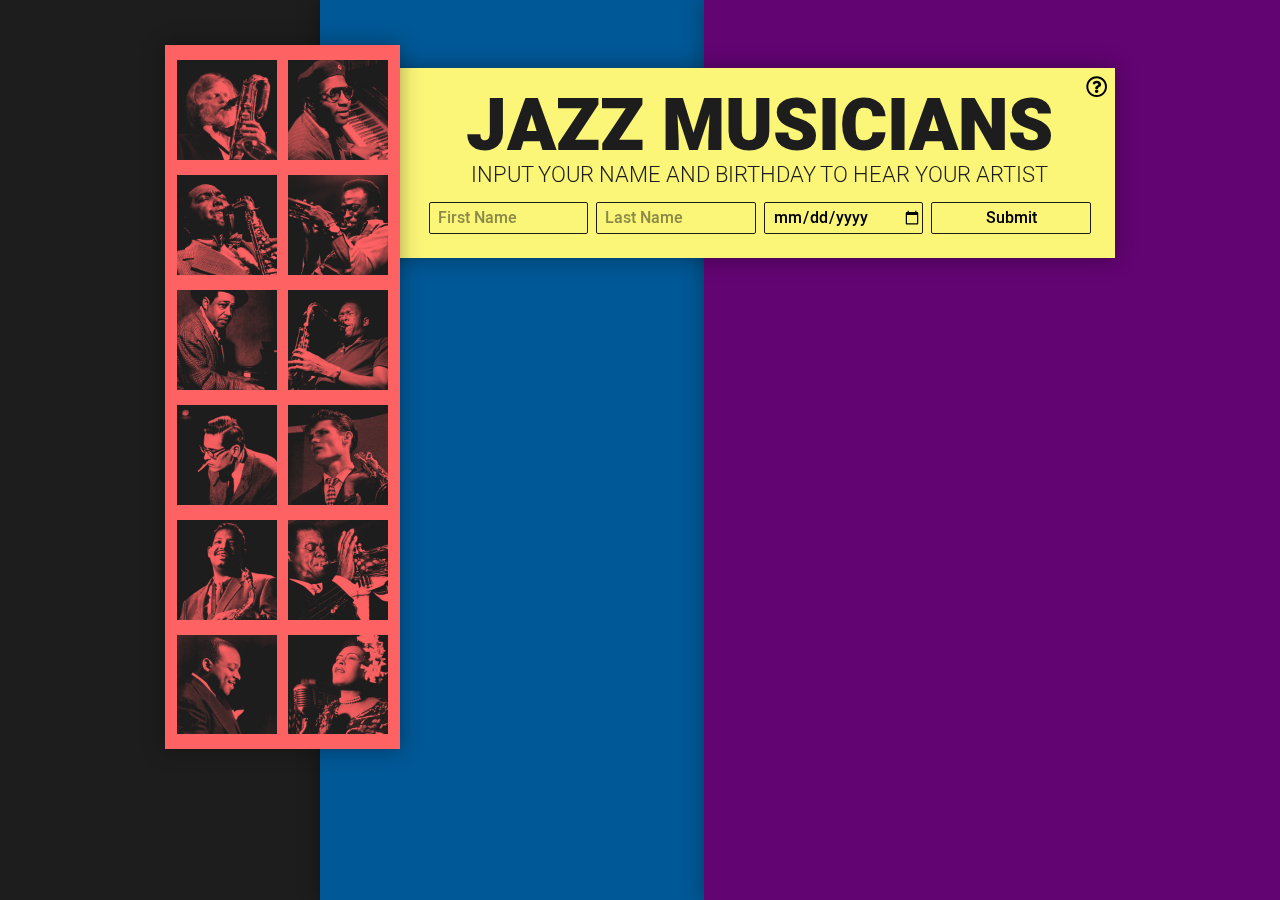
<file: index.html>
<!DOCTYPE html>
<html lang="en">

<head>
    <meta charset="UTF-8">
    <meta name="viewport" content="width=device-width, initial-scale=1.0">
    <meta http-equiv="X-UA-Compatible" content="ie=edge">
    <link rel="stylesheet" href="css/normalize.css">
    <link rel="stylesheet" href="css/master.css">
    <title>Zodiac</title>
</head>

<body>
    <div class="centerwrapper">
        <main>
            <div class="headerContent drop-shadow">
                <a class="help" href="#">
                    <i class="far fa-question-circle fa-lg"></i>
                </a>
                <h1>Jazz musicians</h1>
                <h3>Input your name and birthday to hear your artist</h3>

                <form action="index.html" method="post" name="myForm" id="myForm">
                    <input id="fname" type="text" placeholder="First Name" autocomplete='given-name' name="fname">
                    <input id="lname" type="text" placeholder="Last Name" autocomplete='family-name' name="lname">
                    <input id="date" type="date" placeholder="mm/dd/yyyy" autocomplete='bday' name="date">
                    <input id="submit" type="submit" value="Submit">
                </form>
                <p class="warning">please enter valid date of birth: mm/dd/yyyy</p>
            </div>
            <div class="infoWrapper drop-shadow" id="GerryMulligan">
                <div class="artistInfo">
                    <h2>Gerry Mulligan</h2>

                    <p>Song:
                        <a href="https://www.youtube.com/watch?v=T7FOmjiibgk">Walkin' Shoes by Gerry Mulligan Quartet</a>
                    </p>
                    <img src="images/artistPics/GerryMulligan.jpg" alt="Gerry Mulligan">
                    <p class="desc">You are Gerald Joseph Mulligan, born in 1972. He was an American jazz saxophonist, clarinetist, composer and arranger. Though Mulligan is primarily known as one of the leading jazz baritone saxophonists – playing the instrument with a light and airy tone in the era of cool jazz – he was also a significant arranger, working with Claude Thornhill, Miles Davis, Stan Kenton, and others. Mulligan's pianoless quartet of the early 1950s with trumpeter Chet Baker is still regarded as one of the best cool jazz groups.
                    </p>

                </div>
            </div>
            <div class="infoWrapper drop-shadow" id="TheloniousMonk">
                <div class="artistInfo">
                    <h2>Thelonious Monk</h2>

                    <p>Song:
                        <a href="https://youtu.be/icFRHJ9VZaw">Monk's Dream by Thelonious Monk</a>
                    </p>
                    <img src="images/artistPics/TheloniousMonk.jpg" alt="Thelonious Monk">
                    <p class="desc">You are Thelonious Monk, composer and pianist. He had a unique improvisational style and made numerous contributions to the standard jazz repertoire, including "'Round Midnight," "Blue Monk," "Straight, No Chaser," "Ruby, My Dear," "In Walked Bud," and "Well, You Needn't." Monk is the second-most-recorded jazz composer after Duke Ellington, which is particularly remarkable as Ellington composed more than a thousand pieces, whereas Monk wrote about 70.
                    </p>

                </div>
            </div>
            <div class="infoWrapper drop-shadow" id="CharlieParker">
                <div class="artistInfo">
                    <h2>Charlie Parker</h2>

                    <p>Song:
                        <a href="https://youtu.be/yXK0pZx92MU">Confirmation by Charlie Parker</a>
                    </p>
                    <img src="images/artistPics/CharlieParker.jpg" alt="Charlie Parker">
                    <p class="desc">You are Charles Parker Jr., also known as Yardbird and Bird, an American jazz saxophonist and composer. Parker was a highly influential jazz soloist and a leading figure in the development of bebop, a form of jazz characterized by fast tempos, virtuosic technique and advanced harmonies. Parker was a blazingly fast virtuoso, and he introduced revolutionary harmonic ideas including rapid passing chords, new variants of altered chords, and chord substitutions.
                    </p>

                </div>
            </div>
            <div class="infoWrapper drop-shadow" id="MilesDavis">
                <div class="artistInfo">
                    <h2>Miles Davis</h2>

                    <p>Song:
                        <a href="https://youtu.be/ylXk1LBvIqU">So What by Miles Davis</a>
                    </p>
                    <img src="images/artistPics/MilesDavis.jpg" alt="Miles Davis">
                    <p class="desc">You are Miles Dewey Davis III. Miles was an American jazz trumpeter, bandleader, and composer. He is among the most influential and acclaimed figures in the history of jazz and 20th century music. Davis adopted a variety of musical directions in his five-decade career which kept him at the forefront of a number of major stylistic developments in jazz.
                    </p>

                </div>
            </div>
            <div class="infoWrapper drop-shadow" id="DukeEllington">
                <div class="artistInfo">
                    <h2>Duke Ellington</h2>

                    <p>Song:
                        <a href="https://www.youtube.com/watch?v=D6mFGy4g_n8">Take the "A" Train by Duke Ellingtion</a>
                    </p>
                    <img src="images/artistPics/DukeEllington.jpg" alt="Duke Ellington">
                    <p class="desc">You are Edward Kennedy "Duke" Ellington, an American composer, pianist, and bandleader of a jazz orchestra, which he led from 1923 until his death in a career spanning over fifty years. Though widely considered to have been a pivotal figure in the history of jazz, Ellington embraced the phrase "beyond category" as a liberating principle, and referred to his music as part of the more general category of American Music, rather than to a musical genre such as jazz.
                    </p>

                </div>
            </div>
            <div class="infoWrapper drop-shadow" id="JohnColtrane">
                <div class="artistInfo">
                    <h2>John Coltrane</h2>

                    <p>Song:
                        <a href="https://youtu.be/sCQfTNOC5aE">In a Sentimental Mood by Duke and John Coltrane</a>
                    </p>
                    <img src="images/artistPics/JohnColtrane.jpg" alt="John Coltrane">
                    <p class="desc">You are John William Coltrane, also known as "Trane" (September 23, 1926 – July 17, 1967). Coltrane was an American jazz saxophonist and composer. Working in the bebop and hard bop idioms early in his career, Coltrane helped pioneer the use of modes in jazz and was later at the forefront of free jazz. He led at least fifty recording sessions during his career, and appeared as a sideman on many albums by other musicians, including trumpeter Miles Davis and pianist Thelonious Monk.
                    </p>

                </div>
            </div>
            <div class="infoWrapper drop-shadow" id="BillEvans">
                <div class="artistInfo">
                    <h2>Bill Evans</h2>

                    <p>Song:
                        <a href="https://youtu.be/a2LFVWBmoiw">My Foolish Heart by Bill Evans</a>
                    </p>
                    <img src="images/artistPics/BillEvans.jpg" alt="Bill Evans">
                    <p class="desc">You are William John Evans. Evans was an American jazz pianist and composer who mostly worked in a trio setting. Evans' use of impressionist harmony, inventive interpretation of traditional jazz repertoire, block chords, and trademark rhythmically independent, "singing" melodic lines continue to influence jazz pianists today.
                    </p>

                </div>
            </div>
            <div class="infoWrapper drop-shadow" id="ChetBaker">
                <div class="artistInfo">
                    <h2>Chet Baker</h2>

                    <p>Song:
                        <a href="https://youtu.be/vP02sgYrHsw">Everytime We Say Goodbye by Chet Baker</a>
                    </p>
                    <img src="images/artistPics/ChetBaker.jpg" alt="Chet Baker">
                    <p class="desc">You are Chesney Henry "Chet" Baker Jr. Chet was an American jazz trumpeter and vocalist. Baker earned much attention and critical praise through the 1950s, particularly for albums featuring his vocals. Jazz historian Dave Gelly described the promise of Baker's early career as "James Dean, Sinatra, and Bix, rolled into one." His well-publicized drug habit also drove his notoriety and fame; Baker was in and out of jail frequently before enjoying a career resurgence in the late 1970s and '80s.
                    </p>

                </div>
            </div>
            <div class="infoWrapper drop-shadow" id="CannonballAdderley">
                <div class="artistInfo">
                    <h2>Cannonball Adderley</h2>

                    <p>Song:
                        <a href="https://www.youtube.com/watch?v=MmwsQ_dHrFM">Work Song by Cannonball Adderley Quartet</a>
                    </p>
                    <img src="images/artistPics/CannonballAdderley.jpg" alt="Cannonball Adderley">
                    <p class="desc">You are Julian Edwin "Cannonball" Adderley. Adderley was an American jazz alto saxophonist of the hard bop era of the 1950s and 1960s. Adderley is remembered for his 1966 soul jazz single "Mercy, Mercy, Mercy", a crossover hit on the pop charts (it was also covered by The Buckinghams). He worked with trumpeter Miles Davis, including on the epochal album Kind of Blue (1959). He was the brother of jazz cornetist Nat Adderley, a longtime member of his band.
                    </p>

                </div>
            </div>
            <div class="infoWrapper drop-shadow" id="LouisArmstrong">
                <div class="artistInfo">
                    <h2>Louis Armstrong</h2>

                    <p>Song:
                        <a href="https://youtu.be/kmfeKUNDDYs">Hello Dolly by Louis Armstrong</a>
                    </p>
                    <img src="images/artistPics/LouisArmstrong.jpg" alt="Louis Armstrong">
                    <p class="desc">You are Louis Daniel Armstrong, nicknamed Satchmo, Satch, and Pops. Armstrong was an American trumpeter, composer, singer and occasional actor who was one of the most influential figures in jazz. His career spanned five decades, from the 1920s to the 1960s, and different eras in the history of jazz. In 2017, he was inducted into the Rhythm & Blues Hall of Fame.
                    </p>

                </div>
            </div>
            <div class="infoWrapper drop-shadow" id="CountBasie">
                <div class="artistInfo">
                    <h2>Count Basie</h2>

                    <p>Song:
                        <a href="https://www.youtube.com/watch?v=rEUBwiezayE">The Kid from Red Bank by Count Basie Orchestra</a>
                    </p>
                    <img src="images/artistPics/CountBasie.jpg" alt="Count Basie">
                    <p class="desc">You are William James "Count" Basie. Basie was an American jazz pianist, organist, bandleader, and composer. In 1935, Basie formed his own jazz orchestra, the Count Basie Orchestra, and in 1936 took them to Chicago for a long engagement and their first recording. He led the group for almost 50 years, creating innovations like the use of two "split" tenor saxophones, emphasizing the rhythm section, riffing with a big band, using arrangers to broaden their sound, and others.
                    </p>

                </div>
            </div>
            <div class="infoWrapper drop-shadow" id="BillieHoliday">
                <div class="artistInfo">
                    <h2>Billie Holiday</h2>

                    <p>Song:
                        <a href="https://www.youtube.com/watch?v=4P0hG3sD0-E">All of Me by Billie Holiday</a>
                    </p>
                    <img src="images/artistPics/BillieHoliday.jpg" alt="Billie Holiday">
                    <p class="desc">You are Eleanora Fagan, better known as Billie Holiday. Holiday was an American jazz musician and singer-songwriter with a career spanning nearly thirty years. Nicknamed "Lady Day" by her friend and music partner Lester Young, Holiday had a seminal influence on jazz music and pop singing. Her vocal style, strongly inspired by jazz instrumentalists, pioneered a new way of manipulating phrasing and tempo. She was known for her vocal delivery and improvisational skills, which made up for her limited range and lack of formal music education.
                    </p>

                </div>
            </div>
            <div class="infoWrapper drop-shadow" id="help">
                <div class="artistInfo">
                    <h2>Help:</h2>

                    <p class="desc">Type your name and birthday into the boxes above and we will return a jazz artist based on your birthday and zodiac symbol. You can also click or tap on any of the images of the artists to learn more about them.
                        <br>
                        <br> All historical information on this page is sourced from the various artist's respective wikipedia pages.
                    </p>

                </div>
            </div>
        </main>
        <aside class="drop-shadow">
            <div class="icons">
                <img class="artistIcon" src="images/musicianIcons/GerryMulligan.jpg" alt="Gerry Mulligan">
                <img class="artistIcon" src="images/musicianIcons/TheloniousMonk.jpg" alt="Thelonious Monk">
                <img class="artistIcon" src="images/musicianIcons/CharlieParker.jpg" alt="Charlie Parker">
                <img class="artistIcon" src="images/musicianIcons/MilesDavis.jpg" alt="Miles Davis">
                <img class="artistIcon" src="images/musicianIcons/DukeEllington.jpg" alt="Duke Ellington">
                <img class="artistIcon" src="images/musicianIcons/JohnColtrane.jpg" alt="John Coltrane">
                <img class="artistIcon" src="images/musicianIcons/BillEvans.jpg" alt="Bill Evans">
                <img class="artistIcon" src="images/musicianIcons/ChetBaker.jpg" alt="Chet Baker">
                <img class="artistIcon" src="images/musicianIcons/CannonballAdderley.jpg" alt="Cannonball Adderley">
                <img class="artistIcon" src="images/musicianIcons/LouisArmstrong.jpg" alt="Louis Armstrong">
                <img class="artistIcon" src="images/musicianIcons/CountBasie.jpg" alt="Count Basie">
                <img class="artistIcon" src="images/musicianIcons/BillieHoliday.jpg" alt="Billie Holiday">
            </div>
        </aside>

    </div>
    <div class="blue drop-shadow"></div>
    <div class="purple drop-shadow"></div>
    <script src="scripts/main.js"></script>
    <script src="scripts/fontawesome-all.js"></script>
</body>

</html>
</file>
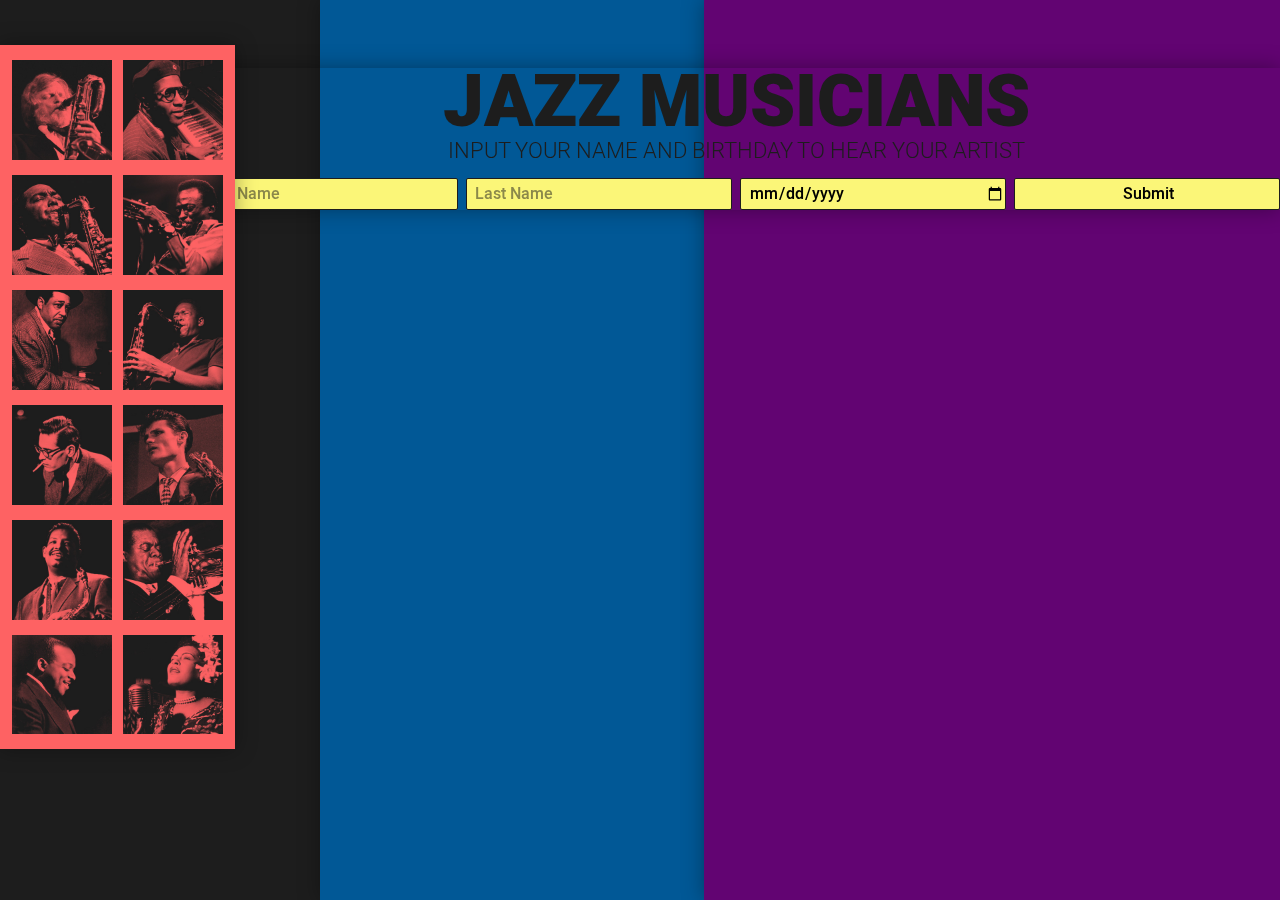
<file: zodiac.html>
<!DOCTYPE html>
<html lang="en">

<head>
    <meta charset="UTF-8">
    <meta name="viewport" content="width=device-width, initial-scale=1.0">
    <meta http-equiv="X-UA-Compatible" content="ie=edge">
    <link rel="stylesheet" href="css/normalize.css">
    <link rel="stylesheet" href="css/master.css">
    <title>Document</title>
</head>

<body>
    <aside class="drop-shadow">
        <div class="icons">
            <img src="images/musicianIcons/GerryMulligan.jpg" alt="Gerry Mulligan">
            <img src="images/musicianIcons/TheloniousMonk.jpg" alt="Thelonious Monk">
            <img src="images/musicianIcons/CharlieParker.jpg" alt="Charlie Parker">
            <img src="images/musicianIcons/MilesDavis.jpg" alt="Miles Davis">
            <img src="images/musicianIcons/DukeEllington.jpg" alt="Duke Ellington">
            <img src="images/musicianIcons/JohnColtrane.jpg" alt="John Coltrane">
            <img src="images/musicianIcons/BillEvans.jpg" alt="Bill Evans">
            <img src="images/musicianIcons/ChetBaker.jpg" alt="Chet Baker">
            <img src="images/musicianIcons/CannonballAdderley.jpg" alt="Cannonball Adderley">
            <img src="images/musicianIcons/LouisArmstrong.jpg" alt="Louis Armstrong">
            <img src="images/musicianIcons/CountBasie.jpg" alt="Count Basie">
            <img src="images/musicianIcons/BillieHoliday.jpg" alt="Billie Holiday">
        </div>
    </aside>
    <main class="drop-shadow">
        <h1>Jazz musicians</h1>
        <h3>Input your name and birthday to hear your artist</h3>

        <form action="/action_page.php">
            <input type="text" placeholder="First Name" name="fname">
            <input type="text" placeholder="Last Name" name="lname">
            <input type="date" placeholder="mm/dd/yyyy" name="date">
            <input type="button" value="Submit">
        </form>
        <!-- This is where the description / image will be -->
    </main>
    <div class="blue drop-shadow"></div>
    <div class="purple drop-shadow"></div>
</body>

</html>
</file>
<file: css/master.css>
/* 
$purple: #620472;
$yellow: #fbf678;
$red: #fe6263;
$blue: #015896;
$grey: #1d1d1d; 
*/

@font-face {
	font-family: "Heebo";
	src: url("../fonts/Heebo-Medium.woff2") format("woff2"), url("../fonts/Heebo-Medium.woff") format("woff");
	font-weight: 500;
	font-style: normal;
}

@font-face {
	font-family: "Heebo";
	src: url("../fonts/Heebo-Light.woff2") format("woff2"), url("../fonts/Heebo-Light.woff") format("woff");
	font-weight: 300;
	font-style: normal;
}

@font-face {
	font-family: "Heebo";
	src: url("../fonts/Heebo-Black.woff2") format("woff2"), url("../fonts/Heebo-Black.woff") format("woff");
	font-weight: 900;
	font-style: normal;
}

* {
	box-sizing: border-box;
}

html {
	font-size: 100%;
	min-height: 100vh;
	line-height: 1;
}

body {
	background-color: #1d1d1d;
}

aside {
	top: 5vh;
	float: left;
	position: relative;
	width: 21vw;
	height: 63vw;
	background-color: #fe6263;
	z-index: 2;
	min-width: 174px;
	min-height: 522px;
	max-height: 85vh;
	max-width: 28.333vh;
	margin-top: 0;
}

main {
	color: #1d1d1d;
	position: absolute;

	width: 85%;
	top: 7.5vh;
	right: 0;
}
.headerContent {
	padding: 3%;
	padding-left: 15%;
	background-color: #fbf678;
}
.drop-shadow {
	box-shadow: 0px 0px 20px rgba(0, 0, 0, 0.34);
}

.purple {
	position: fixed;
	width: 45vw;
	height: 100vh;
	z-index: -2;
	background-color: #620472;
	top: 0;
	right: 0;
}

.icons img {
	position: relative;
	bottom: 0px;
	display: block;
	float: left;
	width: 42.5%;
	margin-top: 6.4%;
	margin-left: 5%;
	transition: bottom 0.3s ease, opacity 0.3s ease;
}
.icons img:hover {
	cursor: pointer;
	position: relative;
	bottom: 4px;
	opacity: 0.9;
}

.blue {
	z-index: -2;
	float: left;
	height: 100%;
	min-height: 400px;
	width: 100%;
	position: fixed;
	top: 0%;
	left: 25%;
	background-color: #015896;
}

h1 {
	margin: 0;
	font-family: Heebo, sans-serif;
	text-transform: uppercase;
	font-weight: 900;
	font-size: 6.5vw;
	text-align: center;
}

h2 {
	margin: 0;
	font-family: Heebo, sans-serif;
	text-transform: uppercase;
	font-weight: 900;
	font-size: 5vw;
}

form {
	margin: 1rem 0 0 0;
	display: flex;
	justify-content: space-between;
}
input {
	-webkit-appearance: none;
	-moz-appearance: none;
	box-sizing: border-box;
	border: 1px solid #1d1d1d;
	border-radius: 2px;
	background-color: #fbf678;
	font-family: Heebo, sans-serif;
	font-weight: 500;
	outline: none;
	width: calc(25% - 0.375rem);
	height: 2rem;
	display: block;
	padding-left: 0.5rem;
	/* text-align: center !important; */
}
.warning {
	text-align: center;
	color: #fe6263;
	font-weight: 500;
	display: none;
}
input:focus {
	border: 2px solid #1d1d1d;
}

input::placeholder {
	padding-top: 0.17rem;
	color: #1d1d1d;
	opacity: 0.5;
}
input[type="submit"] {
	cursor: pointer;
}
input[type="submit"]:focus {
	border: 1px solid #1d1d1d;
}
input[type="submit"]:hover {
	border: 2px solid #1d1d1d;
}
input[type="submit"]:active {
	border: 2px solid #1d1d1d;
	background-color: #1d1d1d;
	color: #fbf678;
}
.centerwrapper {
	width: 85vw;
	height: 100vh;
	max-width: 950px;
	margin: auto;
	position: relative;
}

.infoWrapper {
	position: absolute;
	width: 100%;
	max-height: 0;
	top: 110%;
	left: 0;
	overflow: hidden;
}
.artistInfo {
	width: 72vw;
	padding: 2.55vw 2.55vw 2.55vw 10.75vw;
	background-color: #fbf678;

	/* height: fit-content; */
}
.slideinAnimation {
	max-height: 0vw;
	/* width:0; */
	animation: 2s slidein ease forwards;
}
@keyframes slidein {
	0% {
		width: 0;
		max-height: 8.3vw;
	}
	50% {
		max-height: 8.3vw;
		width: 100%;
	}
	100% {
		max-height: 80vh;
		width: 100%;
	}
}

.wipeOutAnimation {
	max-height: 80vh;
	animation: 0.6s wipeOut ease forwards;
}
@keyframes wipeOut {
	0% {
		width: 100%;
		max-height: 100vh;
	}
	99% {
		max-height: 100vh;
	}
	100% {
		width: 0;
		max-height: 0;
	}
}

.artistInfo img {
	margin-top: 0.5rem;
	width: 100%;
}

.artistInfo p a {
	color: #1d1d1d;
}
p {
	margin: 0;
	font-family: Heebo, sans-serif;
	font-weight: 300;
	font-size: 1.7vw;
	margin-top: 0.5rem;
	line-height: 1.5;
}

h3 {
	margin: 0;
	font-family: Heebo, sans-serif;
	text-transform: uppercase;
	font-weight: 300;
	font-size: 2vw;
	text-align: center;
}

a.help {
	position: absolute !important;
	right: 0.5rem;
	top: 0.5rem;
	text-decoration: none;
	color: black;
}

@media screen and (min-width: 1117px) {
	h1 {
		font-size: 4.5rem;
	}
	h3 {
		font-size: 1.39rem;
	}
	h2 {
		font-size: 3.3rem;
	}
	p {
		font-size: 1rem;
	}
	aside {
		width: 235px;
		height: 704px;
	}

	.artistInfo {
		width: 50.4rem;
		padding: 1.78rem 1.78rem 1.78rem 7.478rem;
	}
	.slideinAnimation {
		display: initial !important;
		max-height: 0vw;
	}
	@keyframes slidein {
		0% {
			max-height: 5.45rem;
			width: 0;
		}
		50% {
			max-height: 5.45rem;
			width: 100%;
		}
		100% {
			max-height: 80vh;
		}
	}
}

@media screen and (max-width: 720px) {
	a.help {
		font-size: 80%;
		top: 0.25rem;
		right: 0.25rem;
	}
	@keyframes slidein {
		0% {
			margin-top: 1rem;
			max-height: 0;
			width: 100%;
		}
		100% {
			margin-top: 1rem;
			width: 100%;
			max-height: 100vh;
		}
	}
	@keyframes wipeOut {
		0% {
			margin-top: 1rem;
			width: 100%;
			max-height: 100vh;
		}
		99% {
			margin-top: 1rem;
		}
		100% {
			width: 100%;
			max-height: 0;
		}
	}
	.wipeOutAnimation {
		animation: 1.5s wipeOut ease forwards;
	}
	.slideinAnimation {
		/* width:0; */
		animation: 1.5 s slidein ease forwards;
	}
	body {
		height: 100%;
		padding: 0;
	}
	p {
		font-size: 1rem;
	}
	.centerwrapper {
		width: 100%;
		height: fit-content;
	}

	aside {
		min-height: 0;
		min-width: 0;
		margin: 1rem auto 0 auto;
		top: 0;
		width: 80vw !important;
		max-width: none;
		height: 106.6666vw;
		max-height: none;
		float: none;
	}
	.infoWrapper {
		overflow: hidden;
		position: relative;
		top: unset;
		width: 0;
	}
	.artistInfo {
		position: static;
		padding: 2.7vw;
		width: 90vw;
	}
	main {
		position: relative;
		top: initial;
		width: 90%;
		margin: auto;
		margin-top: 1rem;
		max-width: 100%;
	}
	.headerContent {
		padding: 2.7vw;
	}
	.icons img {
		width: 26.5%;
		margin-top: 5.5%;
		margin-left: 5%;
		transition: bottom 0.3s ease, opacity 0.3s ease;
	}
	.icons img:hover {
		cursor: pointer;
		bottom: 0px;
		opacity: 0.6;
	}

	h1 {
		font-size: 9.5vw;
	}

	h3 {
		font-size: 1rem;
	}
	h2 {
		font-size: 1.5rem;
	}
	form {
		margin-top: 0.5rem;
		flex-wrap: wrap;
		margin-bottom: 0;
	}
	input {
		float: none;
		font-size: 1rem;
		height: 2rem;
		width: calc(50% - 0.25rem);
		margin-left: 0;
		margin-bottom: 0.5rem;
		text-align: left !important;
	}
	input:first-child,
	input:nth-child(3) {
		margin-right: 0.5rem;
	}
	.blue {
		display: none;
	}
}
</file>
